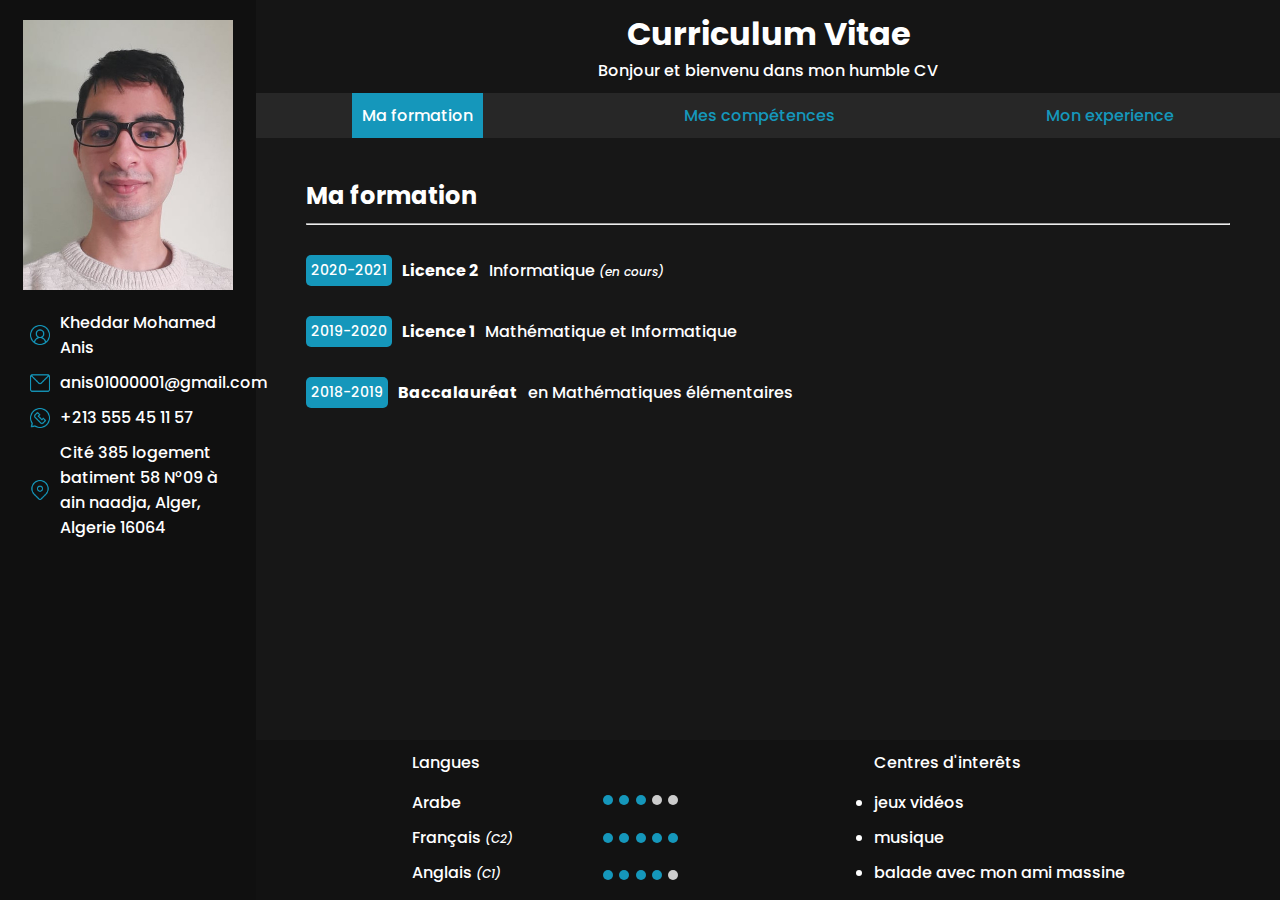
<file: index.html>
<!DOCTYPE html>
<html lang="en">
<head>
	<meta charset="UTF-8">
	<meta http-equiv="X-UA-Compatible" content="IE=edge">
	<meta name="viewport" content="width=device-width, initial-scale=1.0">
	<link rel="stylesheet" href="./assets/css/style.css">
	<link rel="stylesheet" href="./assets/css/formation.css">
	<script src="./assets/js/main.js" defer></script>
	<title>CV</title>
</head>
<body>
	<div class="container">
		<nav class="side-nav">
			<div class="idpic-container">
				<img src="./assets/images/idpic.jpg" alt="photo d'identité">
			</div>

			<ul>
				<li><img src="./assets/images/user.png" alt="user"><p>Kheddar Mohamed Anis</p></li>
				<li><img src="./assets/images/email.png" alt=""><p>anis01000001@gmail.com</p></li>
				<li><img src="./assets/images/phone.png" alt=""><p>+213 555 45 11 57</p></li>
				<li><img src="./assets/images/address.png" alt=""><p>Cité 385 logement batiment 58 N°09 à ain naadja, Alger, Algerie 16064</p></li>
			</ul>

		</nav>
		<div>
			<header>
				<h1>Curriculum Vitae</h1>
				<p>Bonjour et bienvenu dans mon humble CV</p>
				<nav>
					<ul>
						<li><a href="" id="active">Ma formation</a></li>
						<li><a href="./competence.html">Mes compétences</a></li>
						<li><a href="./experience.html">Mon experience</a></li>
					</ul>
				</nav>
			</header>
			<section>

				<h2>Ma formation</h2>
				<hr>

				<div>
					<span class="year-tag">2020-2021</span>
					<p class="level">Licence 2</p>
					<p class="speciality">Informatique <span class="state"> (en cours)</span></p>
				</div>
				<div>
					<span class="year-tag">2019-2020</span>
					<p class="level">Licence 1</p>
					<p class="speciality">Mathématique et Informatique</p>
				</div>
				<div>
					<span class="year-tag">2018-2019</span>
					<p class="level">Baccalauréat</p>
					<p class="speciality">en Mathématiques élémentaires</p>
				</div>

			</section>
			<footer>
				<div class="footer-left-list">
					<p>Langues</p>
					<div>
						<ul class="languages-list">
							<li><p>Arabe</p></li>
							<li><p>Français <span class="language-level">(C2)</span></p></li>
							<li><p>Anglais <span class="language-level">(C1)</span></p></li>
						</ul>
						<ul class="languages-scale">
							<li>
								<div class="blue-circle"></div>
								<div class="blue-circle"></div>
								<div class="blue-circle"></div>
								<div class="white-circle"></div>
								<div class="white-circle"></div>
							</li>
							<li>
								<div class="blue-circle"></div>
								<div class="blue-circle"></div>
								<div class="blue-circle"></div>
								<div class="blue-circle"></div>
								<div class="blue-circle"></div>
							</li>
							<li>
								<div class="blue-circle"></div>
								<div class="blue-circle"></div>
								<div class="blue-circle"></div>
								<div class="blue-circle"></div>
								<div class="white-circle"></div>
							</li>
						</ul>
					</div>
				</div>
				<div class="footer-right-list">
					<p>Centres d'interêts</p>
					<ul>
						<li>jeux vidéos</li>
						<li>musique</li>
						<li>balade avec mon ami massine</li>
					</ul>
				</div>
			</footer>
		</div>
	</div>
</body>
</html>
</file>
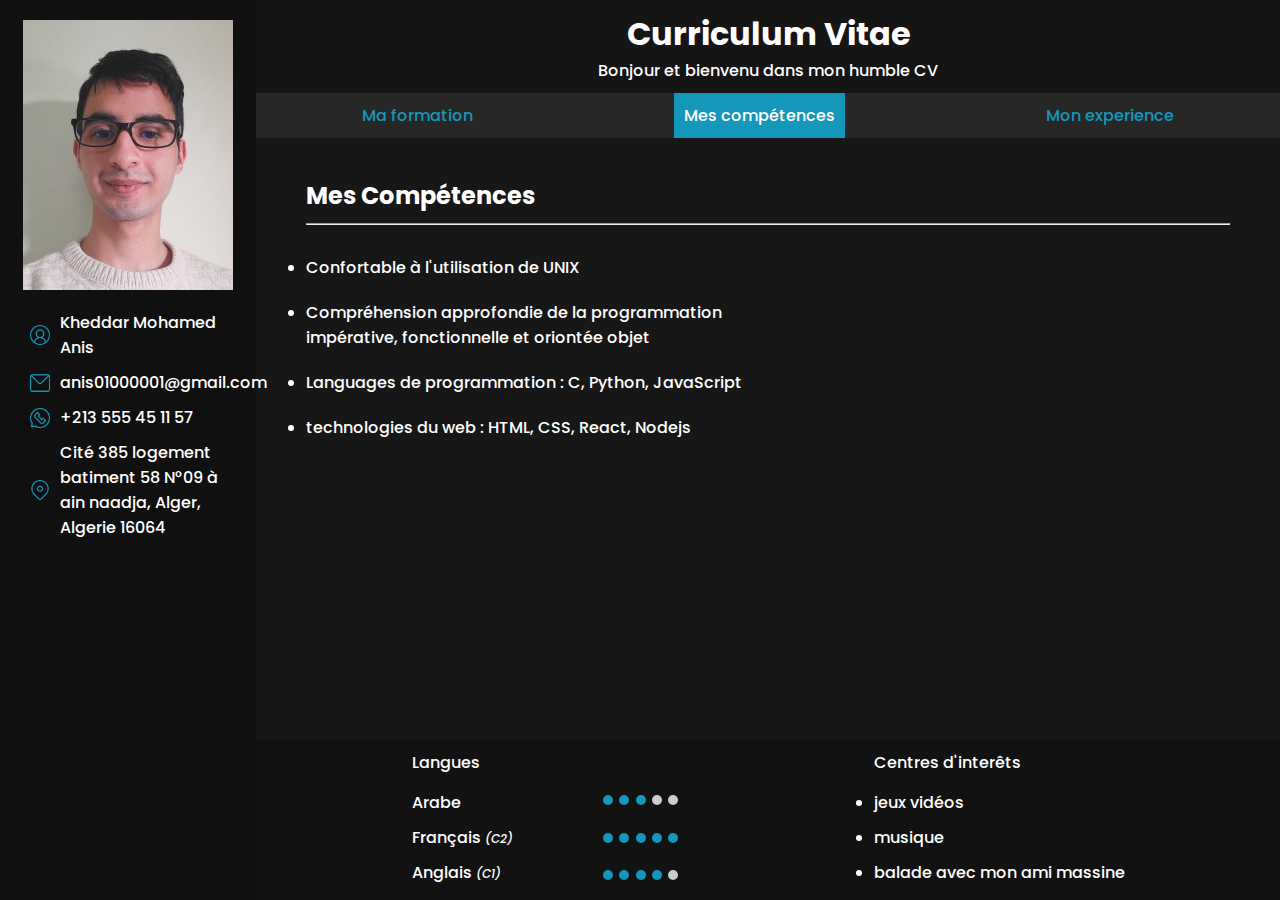
<file: competence.html>
<!DOCTYPE html>
<html lang="en">
<head>
	<meta charset="UTF-8">
	<meta http-equiv="X-UA-Compatible" content="IE=edge">
	<meta name="viewport" content="width=device-width, initial-scale=1.0">
	<link rel="stylesheet" href="./assets/css/style.css">
	<link rel="stylesheet" href="./assets/css/competence.css">
	<script src="./assets/js/main.js" defer></script>
	<title>CV</title>
</head>
<body>
	<div class="container">
		<nav class="side-nav">
			<div class="idpic-container">
				<img src="./assets/images/idpic.jpg" alt="photo d'identité">
			</div>

			<ul>
				<li><img src="./assets/images/user.png" alt="user"><p>Kheddar Mohamed Anis</p></li>
				<li><img src="./assets/images/email.png" alt=""><p>anis01000001@gmail.com</p></li>
				<li><img src="./assets/images/phone.png" alt=""><p>+213 555 45 11 57</p></li>
				<li><img src="./assets/images/address.png" alt=""><p>Cité 385 logement batiment 58 N°09 à ain naadja, Alger, Algerie 16064</p></li>
			</ul>

		</nav>
		<div>
			<header>
				<h1>Curriculum Vitae</h1>
				<p>Bonjour et bienvenu dans mon humble CV</p>
				<nav>
					<ul>
						<li><a href="./">Ma formation</a></li>
						<li><a href="" id="active">Mes compétences</a></li>
						<li><a href="./experience.html">Mon experience</a></li>
					</ul>
				</nav>
			</header>
			<section>

				<h2>Mes Compétences</h2>
				<hr>

				<ul>
					<li>Confortable à l'utilisation de UNIX</li>
					<li>Compréhension approfondie de la programmation impérative, fonctionnelle et oriontée objet</li>
					<li>Languages de programmation : C, Python, JavaScript</li>
					<li>technologies du web : HTML, CSS, React, Nodejs</li>
				</ul>

			</section>
			<footer>
				<div class="footer-left-list">
					<p>Langues</p>
					<div>
						<ul class="languages-list">
							<li><p>Arabe</p></li>
							<li><p>Français <span class="language-level">(C2)</span></p></li>
							<li><p>Anglais <span class="language-level">(C1)</span></p></li>
						</ul>
						<ul class="languages-scale">
							<li>
								<div class="blue-circle"></div>
								<div class="blue-circle"></div>
								<div class="blue-circle"></div>
								<div class="white-circle"></div>
								<div class="white-circle"></div>
							</li>
							<li>
								<div class="blue-circle"></div>
								<div class="blue-circle"></div>
								<div class="blue-circle"></div>
								<div class="blue-circle"></div>
								<div class="blue-circle"></div>
							</li>
							<li>
								<div class="blue-circle"></div>
								<div class="blue-circle"></div>
								<div class="blue-circle"></div>
								<div class="blue-circle"></div>
								<div class="white-circle"></div>
							</li>
						</ul>
					</div>
				</div>
				<div class="footer-right-list">
					<p>Centres d'interêts</p>
					<ul>
						<li>jeux vidéos</li>
						<li>musique</li>
						<li>balade avec mon ami massine</li>
					</ul>
				</div>
			</footer>
		</div>
	</div>
</body>
</html>
</file>
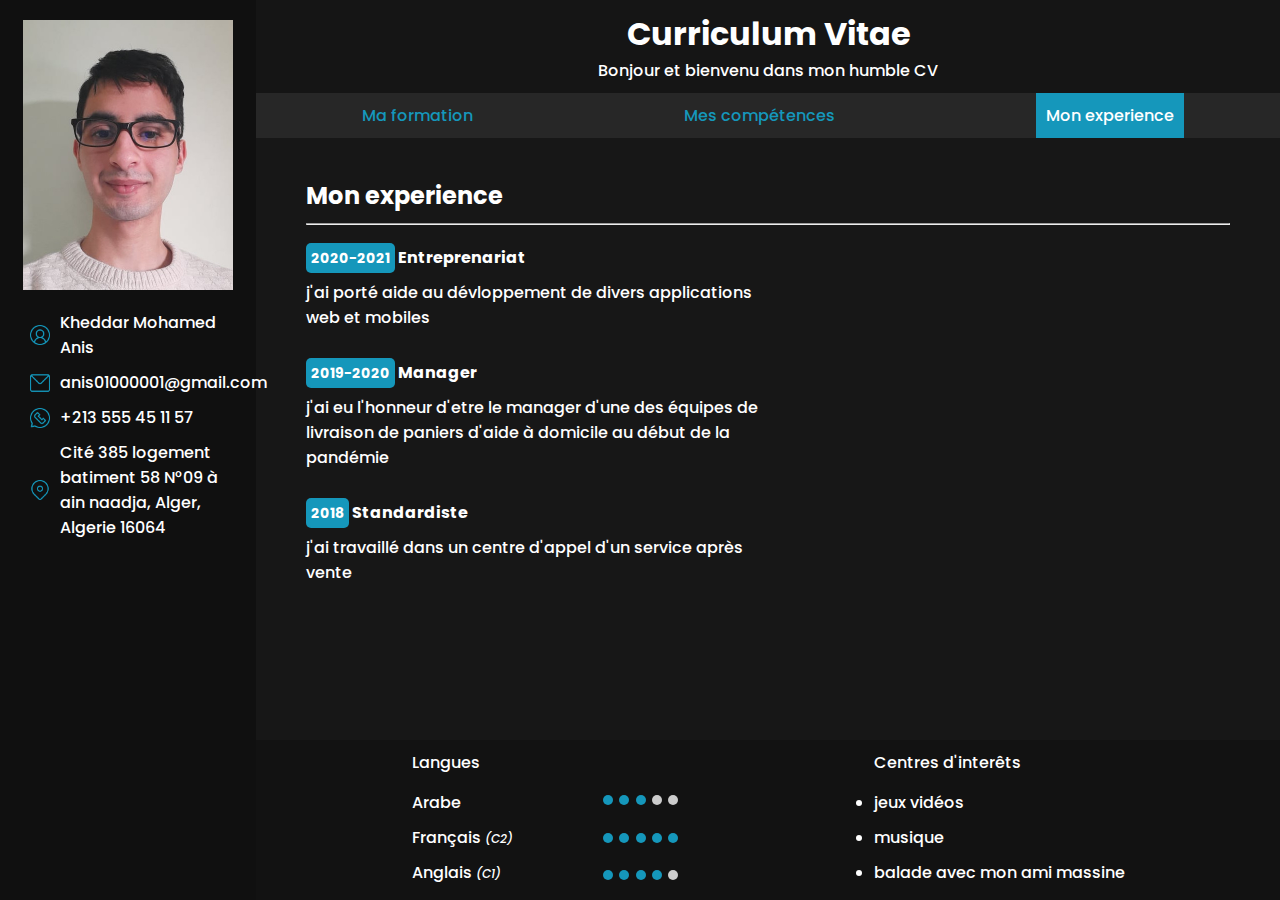
<file: experience.html>
<!DOCTYPE html>
<html lang="en">
<head>
	<meta charset="UTF-8">
	<meta http-equiv="X-UA-Compatible" content="IE=edge">
	<meta name="viewport" content="width=device-width, initial-scale=1.0">
	<link rel="stylesheet" href="./assets/css/style.css">
	<link rel="stylesheet" href="./assets/css/experience.css">
	<script src="./assets/js/main.js" defer></script>
	<title>CV</title>
</head>
<body>
	<div class="container">
		<nav class="side-nav">
			<div class="idpic-container">
				<img src="./assets/images/idpic.jpg" alt="photo d'identité">
			</div>

			<ul>
				<li><img src="./assets/images/user.png" alt="user"><p>Kheddar Mohamed Anis</p></li>
				<li><img src="./assets/images/email.png" alt=""><p>anis01000001@gmail.com</p></li>
				<li><img src="./assets/images/phone.png" alt=""><p>+213 555 45 11 57</p></li>
				<li><img src="./assets/images/address.png" alt=""><p>Cité 385 logement batiment 58 N°09 à ain naadja, Alger, Algerie 16064</p></li>
			</ul>

		</nav>
		<div>
			<header>
				<h1>Curriculum Vitae</h1>
				<p>Bonjour et bienvenu dans mon humble CV</p>
				<nav>
					<ul>
						<li><a href="./">Ma formation</a></li>
						<li><a href="./competence.html">Mes compétences</a></li>
						<li><a href="" id="active">Mon experience</a></li>
					</ul>
				</nav>
			</header>
			<section>

				<h2>Mon experience</h2>
				<hr>

				<div>
					<p><span class="year-tag">2020-2021</span> Entreprenariat</p>
					<p>j'ai porté aide au dévloppement de divers applications web et mobiles</p>
				</div>

				<div>
					<p><span class="year-tag">2019-2020</span> Manager</p>
					<p>j'ai eu l'honneur d'etre le manager d'une des équipes de livraison de paniers d'aide à domicile au début de la pandémie</p>
				</div>

				<div>
					<p><span class="year-tag">2018</span> Standardiste</p>
					<p>j'ai travaillé dans un centre d'appel d'un service après vente</p>
				</div>

			</section>
			<footer>
				<div class="footer-left-list">
					<p>Langues</p>
					<div>
						<ul class="languages-list">
							<li><p>Arabe</p></li>
							<li><p>Français <span class="language-level">(C2)</span></p></li>
							<li><p>Anglais <span class="language-level">(C1)</span></p></li>
						</ul>
						<ul class="languages-scale">
							<li>
								<div class="blue-circle"></div>
								<div class="blue-circle"></div>
								<div class="blue-circle"></div>
								<div class="white-circle"></div>
								<div class="white-circle"></div>
							</li>
							<li>
								<div class="blue-circle"></div>
								<div class="blue-circle"></div>
								<div class="blue-circle"></div>
								<div class="blue-circle"></div>
								<div class="blue-circle"></div>
							</li>
							<li>
								<div class="blue-circle"></div>
								<div class="blue-circle"></div>
								<div class="blue-circle"></div>
								<div class="blue-circle"></div>
								<div class="white-circle"></div>
							</li>
						</ul>
					</div>
				</div>
				<div class="footer-right-list">
					<p>Centres d'interêts</p>
					<ul>
						<li>jeux vidéos</li>
						<li>musique</li>
						<li>balade avec mon ami massine</li>
					</ul>
				</div>
			</footer>
		</div>
	</div>
</body>
</html>
</file>
<file: assets/css/style.css>
* {
	margin: 0;
	padding: 0;
	box-sizing: border-box;
}

@font-face {
	font-family: Poppins;
	src: url(../fonts/Poppins/Poppins-Medium.ttf) format("truetype");
	font-weight: normal;
	font-style: normal;
}

@font-face {
	font-family: Poppins;
	src: url(../fonts/Poppins/Poppins-MediumItalic.ttf);
	font-weight: normal;
	font-style: italic;
}

@font-face {
	font-family: Poppins;
	src: url(../fonts/Poppins/Poppins-Bold.ttf) format("truetype");
	font-weight: bold;
}

body {
	width: 100vw;
	height: 100vh;
	font-family: 'Poppins';
	background-color: #171717;
	color: #fff;
}

.container {
	width: 100%;
	height: 100%;
	display: flex;
	flex-direction: row;
}

.container > div {
	flex: 1;
	display: flex;
	flex-direction: column;
}

.side-nav {
	width: 20%;
	background-color: #101010;
}

.side-nav img {
	user-select: none;
}

.idpic-container img {
	transition: all 300ms ease;
}

.idpic-container img:hover {
	scale: 1.1;
}

.idpic-container {
	width: 100%;
	height: 30%;
	display: flex;
	flex-direction: row;
	justify-content: center;
	margin: 20px 0;
}

.side-nav ul {
	list-style: none;
}

.side-nav ul > li {
	margin: 10px 30px;
	display: flex;
	flex-direction: row;
	align-items: center;
}

.side-nav ul > li > img {
	width: 20px;
	height: 20px;
	margin-right: 10px;
}

header {
	background-color: #151515;
}

footer {
	background-color: #121212;
}

header h1,
header p {
	text-align: center;
}

header h1 {
	margin-top: 10px;
}

header > p {
	margin-bottom: 10px;
}

header > nav {
	width: 100%;
}

#active {
	background-color: #1597BB;
	color: #fff;
	cursor: default;
}

header > nav > ul {
	list-style: none;
	display: flex;
	flex-direction: row;
	justify-content: space-around;
	background-color: #272727;
}

header > nav > ul > li > a {
	display: block;
	padding: 10px;
}
header > nav > ul > li > a {
	text-decoration: none;
	color: #1597BB;
}

header > nav > ul > li > a:hover {
	color: #fff;
	background-color: #1597BB;
	transition: all 400ms ease;
}

section {
	flex: 1;
	margin: 30px 50px;
}

section > h2 {
	padding: 10px 0;
}

footer {
	display: flex;
	flex-direction: row;
	justify-content: space-around;
}

.footer-right-list > p,
.footer-left-list > p {
	padding: 10px 0;

}

.footer-left-list > div {
	width: 160%;
	margin-bottom: 10px;
	display: flex;
	flex-direction: row;
	justify-content: space-between;
}

.languages-list {
	list-style: none;
}

.language-level {
	font-size: 12px;
	font-style: italic;
}

.footer-right-list ul > li,
.languages-list > li {
	padding: 5px 0;
}

.languages-scale {
	margin: 10px 0;
	display: flex;
	flex-direction: column;
	justify-content: space-between;
}

.languages-scale > li {
	width: 150%;
	display: flex;
	flex-direction: row;
	justify-content: space-between;
	align-items: center;
}

.blue-circle {
	width: 10px;
	height: 10px;
	border-radius: 50%;
	background-color: #1597BB;
}

.white-circle {
	width: 10px;
	height: 10px;
	border-radius: 50%;
	background-color: #ccc;
}
</file>
<file: assets/css/formation.css>
section > div {
	display: flex;
	flex-direction: row;
	align-items: center;
	margin: 30px 0;
}

.year-tag {
	padding: 5px;
	font-size: 14px;
	background-color: #1597BB;
	border-radius: 5px;
}

.level {
	font-weight: bold;
	margin: 0 10px;
}

.state {
	font-size: 12px;
	font-style: italic;
}
</file>
<file: assets/css/competence.css>
section > ul {
	margin: 20px 0;
	width: 50%;
}

section ul > li {
	padding: 10px 0;
}
</file>
<file: assets/css/experience.css>
section > div {
	width: 50%;
	margin: 20px 0;
}

section > div > p:first-child {
	font-weight: bold;
}

section > div > p:last-child {
	padding: 10px 0;
}

.year-tag {
	padding: 5px;
	font-size: 14px;
	background-color: #1597BB;
	border-radius: 5px;
}
</file>
